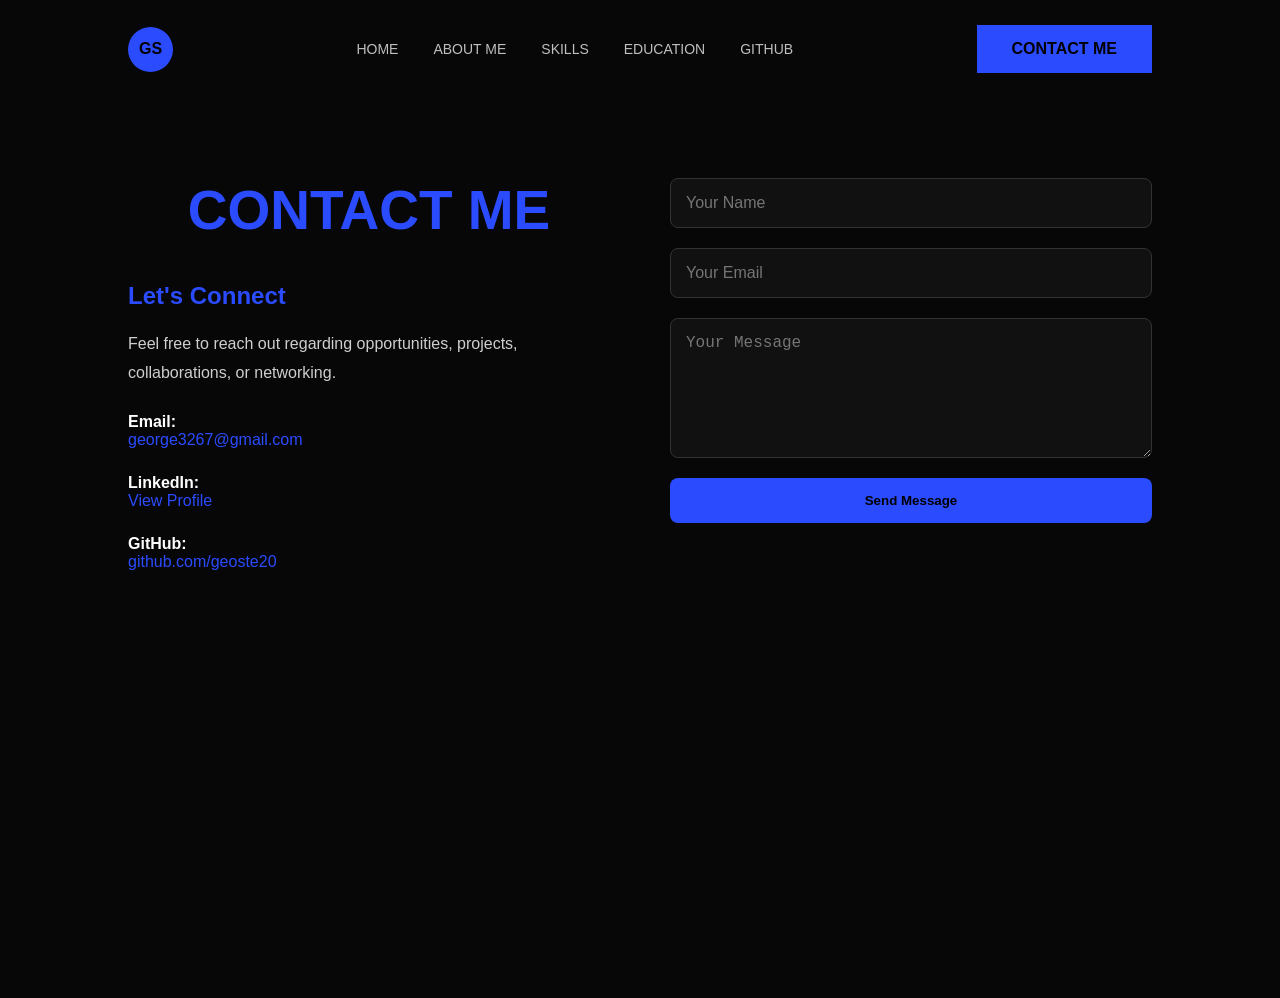
<file: contact.html>
<!DOCTYPE html>
<html lang="en">

<head>
    <meta charset="UTF-8">
    <meta name="viewport" content="width=device-width, initial-scale=1.0">
    <title>Contact Me | Giorgos Stefanis</title>
    <link rel="stylesheet" href="style.css">
</head>

<body>

    <header>
        <nav class="navbar">
            <a href="index.html" class="logo">GS</a>
            <button class="mobile-menu-toggle">Contact ☰</button>


            <ul class="nav-links">
                <li><a href="index.html">Home</a></li>
                <li><a href="about.html">About Me</a></li>
                <li><a href="skills.html">Skills</a></li>
                <li><a href="education.html">Education</a></li>
                <li><a href="https://github.com/geoste20" target="_blank">GitHub</a></li>
            </ul>

            <a href="contact.html" class="contact-btn">Contact Me</a>
        </nav>
    </header>

    <section class="contact-page">

        <div class="contact-container">
            <!-- Contact Information -->
            <div class="contact-info">

                <h1 class="page-title">CONTACT ME</h1>

                <h2>Let's Connect</h2>

                <p>
                    Feel free to reach out regarding opportunities,
                    projects, collaborations, or networking.
                </p>
                <!-- Contact Details -->
                <div class="contact-item">
                    <strong>Email:</strong><br>
                    <a href="mailto:george3267@gmail.com">
                        george3267@gmail.com
                    </a>
                </div>

                <div class="contact-item">
                    <strong>LinkedIn:</strong><br>
                    <a href="https://www.linkedin.com/in/giorgos-stefanis-4a9283195/" target="_blank">
                        View Profile
                    </a>
                </div>

                <div class="contact-item">
                    <strong>GitHub:</strong><br>
                    <a href="https://github.com/geoste20" target="_blank">
                        github.com/geoste20
                    </a>
                </div>

            </div>
            <!-- Contact Form -->
            <form class="contact-form" action="https://formsubmit.co/george3267@gmail.com" method="POST">
                <!-- Name Input -->
                <input type="text" name="name" placeholder="Your Name" required>
                <!-- Email Input -->
                <input type="email" name="email" placeholder="Your Email" required>
                <!-- Message Input -->
                <textarea name="message" rows="6" placeholder="Your Message" required></textarea>
                <!-- FormSubmit Configuration -->
                <input type="hidden" name="_subject" value="New Portfolio Contact Form Submission">

                <input type="hidden" name="_captcha" value="false">

                <input type="hidden" name="_next"
                    value="https://geoste20.github.io/Personal_Portfolio/contact.html?success=true">
                <!-- Submit Button -->

                <button type="submit">
                    Send Message
                </button>

            </form>
            <!-- Success Message -->
            <div id="success-message">
                Thank you! Your message has been sent successfully.
            </div>

        </div>

    </section>
    <script src="script.js"></script>
</body>

</html>
</file>
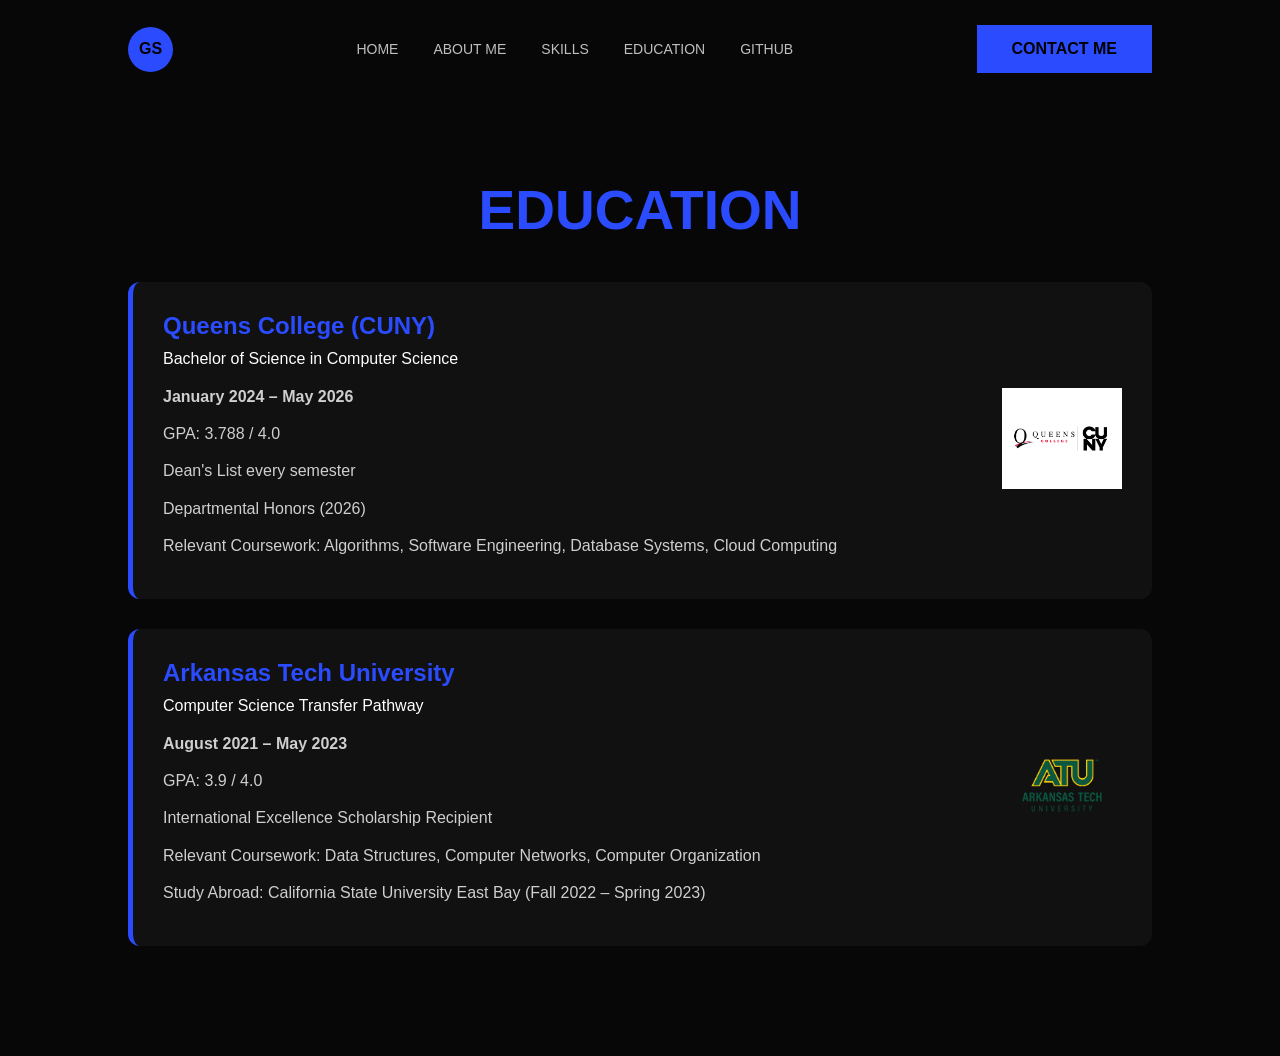
<file: education.html>
<!DOCTYPE html>
<html lang="en">

<head>
    <meta charset="UTF-8">
    <meta name="viewport" content="width=device-width, initial-scale=1.0">
    <title>Education | Giorgos Stefanis</title>
    <link rel="stylesheet" href="style.css">
</head>

<body>

    <header>
        <nav class="navbar">
            <a href="index.html" class="logo">GS</a>
            <button class="mobile-menu-toggle">Education ☰</button>


            <ul class="nav-links">
                <li><a href="index.html">Home</a></li>
                <li><a href="about.html">About Me</a></li>
                <li><a href="skills.html">Skills</a></li>
                <li><a href="education.html">Education</a></li>
                <li><a href="https://github.com/geoste20" target="_blank">GitHub</a></li>
            </ul>

            <a href="contact.html" class="contact-btn">Contact Me</a>
        </nav>
    </header>
    <!-- Education Section -->
    <section class="education-page">

        <h1 class="page-title">EDUCATION</h1>

        <!-- Queens College Education Card -->
        <div class="education-card">
            <!-- Queens College Information -->
            <div class="education-info">
                <h2>Queens College (CUNY)</h2>
                <h4>Bachelor of Science in Computer Science</h4>

                <p><strong>January 2024 – May 2026</strong></p>
                <p>GPA: 3.788 / 4.0</p>

                <p>Dean's List every semester</p>

                <p>Departmental Honors (2026)</p>

                <p>
                    Relevant Coursework: Algorithms, Software Engineering,
                    Database Systems, Cloud Computing
                </p>
            </div>

            <!-- Queens College Logo -->

            <div class="education-logo">
                <img src="images/queens-college.png" alt="Queens College Logo">
            </div>

        </div>

        <!-- Arkansas Tech Education Card -->
        <div class="education-card">
            <!-- Arkansas Tech Information -->

            <div class="education-info">
                <h2>Arkansas Tech University</h2>
                <h4>Computer Science Transfer Pathway</h4>

                <p><strong>August 2021 – May 2023</strong></p>

                <p>GPA: 3.9 / 4.0</p>

                <p>International Excellence Scholarship Recipient</p>

                <p>
                    Relevant Coursework: Data Structures,
                    Computer Networks, Computer Organization
                </p>

                <p>
                    Study Abroad: California State University East Bay
                    (Fall 2022 – Spring 2023)
                </p>
            </div>
            <!-- Arkansas Tech Logo -->

            <div class="education-logo">
                <img src="images/arkansas-tech.png" alt="Arkansas Tech University Logo">
            </div>

        </div>

    </section>
    <script src="script.js"></script>

</body>

</html>
</file>
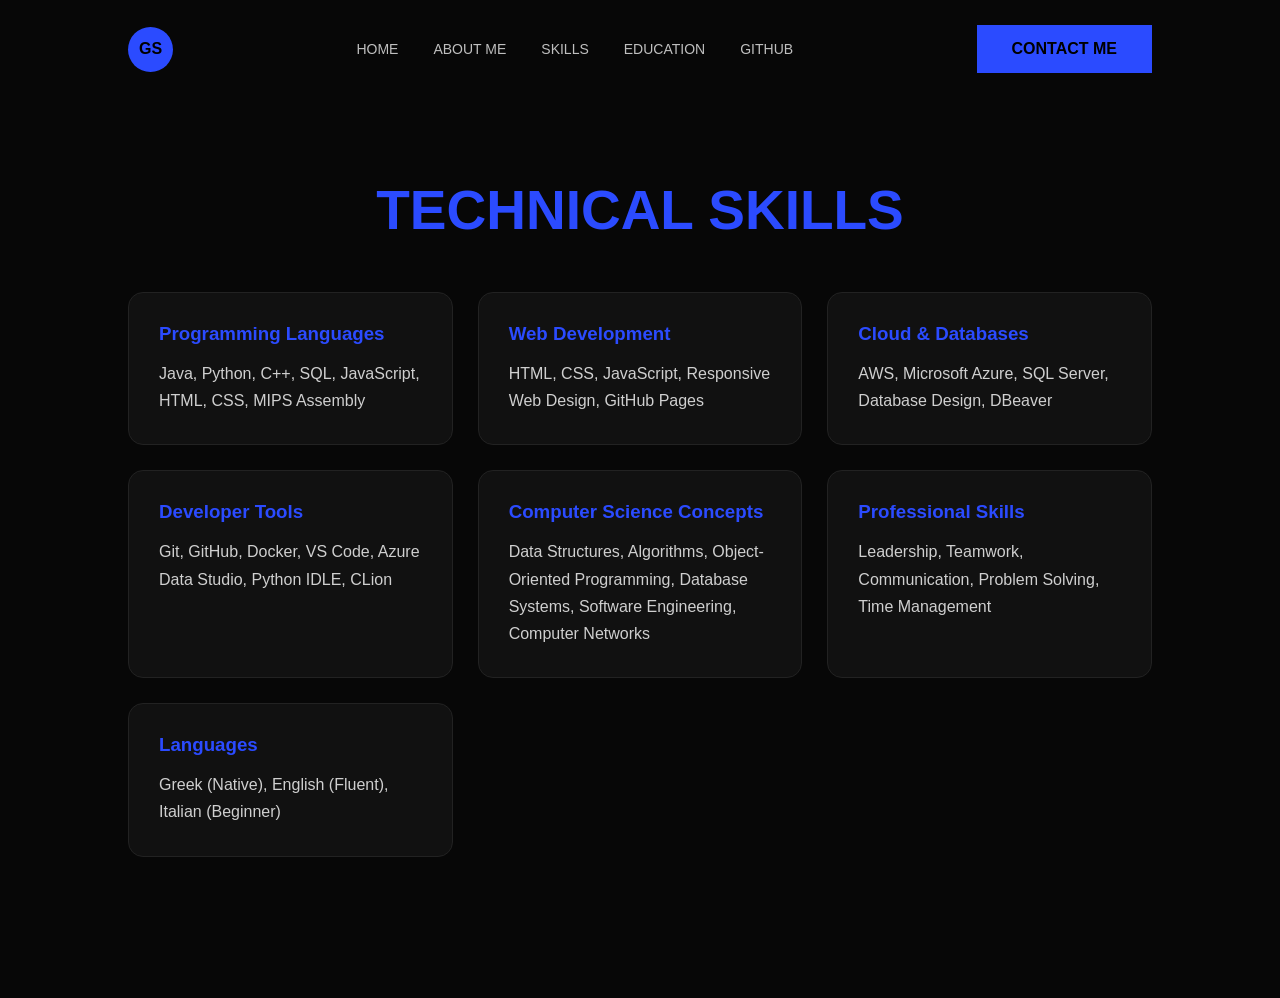
<file: skills.html>
<!DOCTYPE html>
<html lang="en">

<head>
    <meta charset="UTF-8">
    <meta name="viewport" content="width=device-width, initial-scale=1.0">
    <title>Skills | Giorgos Stefanis</title>
    <link rel="stylesheet" href="style.css">
</head>

<body>
    <!-- Navigation -->
    <header>
        <nav class="navbar">
            <a href="index.html" class="logo">GS</a>
            <button class="mobile-menu-toggle">Skills ☰</button>


            <ul class="nav-links">
                <li><a href="index.html">Home</a></li>
                <li><a href="about.html">About Me</a></li>
                <li><a href="skills.html">Skills</a></li>
                <li><a href="education.html">Education</a></li>
                <li><a href="https://github.com/geoste20" target="_blank">GitHub</a></li>
            </ul>

            <a href="contact.html" class="contact-btn">Contact Me</a>
        </nav>
    </header>

    <!-- Skills Section -->
    <section class="skills-page">

        <h1 class="page-title">TECHNICAL SKILLS</h1>

        <!-- Skills Grid -->
        <div class="skills-grid">

            <!-- Programming Languages -->
            <div class="skill-card">
                <h3>Programming Languages</h3>
                <p>Java, Python, C++, SQL, JavaScript, HTML, CSS, MIPS Assembly</p>
            </div>

            <!-- Web Development -->
            <div class="skill-card">
                <h3>Web Development</h3>
                <p>HTML, CSS, JavaScript, Responsive Web Design, GitHub Pages</p>
            </div>

            <!-- Cloud & Databases -->
            <div class="skill-card">
                <h3>Cloud & Databases</h3>
                <p>AWS, Microsoft Azure, SQL Server, Database Design, DBeaver</p>
            </div>

            <!-- Developer Tools -->
            <div class="skill-card">
                <h3>Developer Tools</h3>
                <p>Git, GitHub, Docker, VS Code, Azure Data Studio, Python IDLE, CLion</p>
            </div>

            <!-- Computer Science Concepts -->
            <div class="skill-card">
                <h3>Computer Science Concepts</h3>
                <p>Data Structures, Algorithms, Object-Oriented Programming, Database Systems, Software Engineering,
                    Computer Networks</p>
            </div>

            <!-- Professional Skills -->
            <div class="skill-card">
                <h3>Professional Skills</h3>
                <p>Leadership, Teamwork, Communication, Problem Solving, Time Management</p>
            </div>

            <!-- Languages -->
            <div class="skill-card">
                <h3>Languages</h3>
                <p>Greek (Native), English (Fluent), Italian (Beginner)</p>
            </div>

        </div>

    </section>
    <script src="script.js"></script>

</body>

</html>
</file>
<file: style.css>
/* Global Styles */

* {
    margin: 0;
    padding: 0;
    box-sizing: border-box;
}

body {
    background-color: #070707;
    color: white;
    font-family: Arial, sans-serif;
}


/* Navigation Bar */

.navbar {
    width: 80%;
    margin: auto;
    padding: 25px 0;
    display: flex;
    align-items: center;
    justify-content: space-between;
}


/* Logo Circle */

.logo {
    width: 45px;
    height: 45px;
    border-radius: 50%;
    background-color: #2b4bff;
    color: black;
    display: flex;
    align-items: center;
    justify-content: center;
    font-weight: bold;
    text-decoration: none;
}


/* Navigation Links Container */

.nav-links {
    list-style: none;
    display: flex;
    gap: 35px;
}


/* Navigation Link Styling */

.nav-links a {
    color: #bfbfbf;
    text-decoration: none;
    text-transform: uppercase;
    font-size: 14px;
}


/* Navigation Link Hover Effect */

.nav-links a:hover {
    color: #2b4bff;
}


/* Contact Button */

.contact-btn {
    background-color: #2b4bff;
    color: black;
    padding: 15px 35px;
    text-decoration: none;
    text-transform: uppercase;
    font-weight: bold;
}


/* Mobile Menu Button */

.mobile-menu-toggle {
    display: none;
    background: none;
    border: none;
    color: #2b4bff;
    font-size: 18px;
    font-weight: bold;
    cursor: pointer;
}

.mobile-menu-toggle {
    display: none;
    background: none;
    border: none;
    color: #2b4bff;
    font-size: 18px;
    font-weight: bold;
    cursor: pointer;
}


/* Home Page */

.home {
    min-height: 80vh;
    width: 80%;
    margin: 150px auto 0;
    display: flex;
    align-items: flex-start;
    gap: 120px;
}


/* Profile Image */

.home-image img {
    width: 390px;
    height: 490px;
    border-radius: 10px;
    object-fit: cover;
}


/* Home Text Content */

.home-content {
    max-width: 650px;
}


/* Introduction Text */

.intro {
    color: #2b4bff;
    font-size: 22px;
    font-weight: bold;
    margin-bottom: 15px;
}


/* Main Heading */

.home-content h1 {
    font-size: 58px;
    font-weight: 300;
    line-height: 1.2;
    margin-bottom: 30px;
}


/* Highlighted Text */

.home-content span {
    color: #2b4bff;
}


/* Description Paragraph */

.description {
    color: #bfbfbf;
    font-size: 17px;
    line-height: 1.8;
    margin-bottom: 35px;
}


/* Resume Download Button */

.download-btn {
    border: 2px solid #2b4bff;
    color: #2b4bff;
    padding: 14px 35px;
    text-decoration: none;
    text-transform: uppercase;
    font-weight: bold;
}


/* Download Button Hover Effect */

.download-btn:hover {
    background-color: #2b4bff;
    color: black;
}


/* About Page */


/* About page section */

.about-page {
    min-height: 100vh;
    padding: 80px 10%;
    background: #070707;
}


/* Highlighted text within About Me content */

.about-content strong {
    color: #2b4bff;
    font-weight: bold;
}


/* About page layout */

.about-container {
    display: flex;
    align-items: center;
    gap: 80px;
}


/* Profile image */

.about-image img {
    width: 520px;
    border-radius: 10px;
}


/* About Me content container */

.about-content {
    max-width: 700px;
}


/* About page heading */

.about-content h1 {
    font-size: 55px;
    color: #2b4bff;
    margin-bottom: 30px;
}


/* About page paragraph text */

.about-content p {
    color: #cfcfcf;
    line-height: 1.8;
    margin-bottom: 20px;
    font-size: 18px;
}


/* Skills Page */


/* Skills page section */

.skills-page {
    min-height: 100vh;
    padding: 80px 10%;
}


/* Skills grid layout */

.skills-grid {
    display: grid;
    grid-template-columns: repeat(auto-fit, minmax(320px, 1fr));
    gap: 25px;
    margin-top: 50px;
}


/* Individual skill card */

.skill-card {
    background: #111;
    border: 1px solid #222;
    border-radius: 15px;
    padding: 30px;
    transition: 0.3s;
}


/* Skill card hover effect */

.skill-card:hover {
    transform: translateY(-8px);
    border-color: #2b4bff;
}


/* Skill card heading */

.skill-card h3 {
    color: #2b4bff;
    margin-bottom: 15px;
}


/* Skill card description */

.skill-card p {
    color: #cfcfcf;
    line-height: 1.7;
}


/* Education Page */


/* Education page section */

.education-page {
    min-height: 100vh;
    padding: 80px 10%;
}


/* Education card layout */

.education-card {
    background: #111;
    border-left: 5px solid #2b4bff;
    border-radius: 12px;
    padding: 30px;
    margin-bottom: 30px;
    display: flex;
    justify-content: space-between;
    align-items: center;
    gap: 40px;
}


/* Education information section */

.education-info {
    flex: 1;
}


/* School name */

.education-info h2 {
    color: #2b4bff;
    margin-bottom: 10px;
}


/* Degree title */

.education-info h4 {
    margin-bottom: 15px;
    font-weight: 400;
}


/* Education details */

.education-info p {
    color: #cfcfcf;
    line-height: 1.7;
    margin-bottom: 10px;
}


/* School logo */

.education-logo img {
    width: 120px;
    height: auto;
    object-fit: contain;
    transition: 0.3s ease;
}


/* Contact Page */


/* Contact page section */

.contact-page {
    min-height: 100vh;
    padding: 80px 10%;
}


/* Contact page layout */

.contact-container {
    display: flex;
    gap: 60px;
    align-items: flex-start;
}


/* Contact information section */

.contact-info {
    flex: 1;
}


/* Contact section heading */

.contact-info h2 {
    color: #2b4bff;
    margin-bottom: 20px;
}


/* Contact description text */

.contact-info p {
    color: #cfcfcf;
    line-height: 1.8;
    margin-bottom: 25px;
}


/* Individual contact item */

.contact-item {
    margin-bottom: 25px;
}


/* Contact links */

.contact-item a {
    color: #2b4bff;
    text-decoration: none;
}


/* Contact form layout */

.contact-form {
    flex: 1;
    display: flex;
    flex-direction: column;
    gap: 20px;
    margin-top: 0;
}


/* Form input fields */

.contact-form input,
.contact-form textarea {
    background: #111;
    border: 1px solid #333;
    color: white;
    padding: 15px;
    border-radius: 8px;
    font-size: 16px;
}


/* Input focus effect */

.contact-form input:focus,
.contact-form textarea:focus {
    outline: none;
    border-color: #2b4bff;
}


/* Submit button */

.contact-form button {
    background: #2b4bff;
    color: black;
    border: none;
    padding: 15px;
    border-radius: 8px;
    font-weight: bold;
    cursor: pointer;
}


/* Submit button hover effect */

.contact-form button:hover {
    opacity: 0.9;
}


/* Success message displayed after form submission */

#success-message {
    display: none;
    margin-top: 20px;
    padding: 15px;
    background-color: #111;
    border: 1px solid #2b4bff;
    border-radius: 8px;
    color: white;
    text-align: center;
}


/* Page title styling */

.page-title {
    font-size: 55px;
    color: #2b4bff;
    margin-bottom: 40px;
    text-align: center;
}


/* Mobile Responsive Design */

@media (max-width: 768px) {
    /* Stack major page sections vertically */
    .navbar,
    .home,
    .about-container,
    .contact-container,
    .education-card {
        flex-direction: column;
        width: 90%;
        gap: 30px;
        text-align: center;
        align-items: center;
    }
    /* Mobile navigation layout */
    .nav-links {
        flex-direction: column;
        gap: 15px;
    }
    /* Responsive images */
    .home-image img,
    .about-image img {
        width: 100%;
        height: auto;
    }
    /* Smaller headings for mobile screens */
    .home-content h1,
    .about-content h1,
    .page-title {
        font-size: 38px;
    }
    /* Mobile button spacing */
    .contact-btn,
    .download-btn {
        display: inline-block;
        margin-top: 15px;
    }
    /* Center contact form on mobile */
    .contact-form {
        width: 100%;
        max-width: 500px;
        margin: 0 auto;
    }
    /* Show mobile menu button */
    .mobile-menu-toggle {
        display: block;
    }
    /* Hide navigation links until menu is opened */
    .nav-links {
        display: none;
        flex-direction: column;
        width: 100%;
        margin-top: 15px;
        background: #111;
        padding: 15px;
        border-radius: 10px;
    }
    /* Display navigation links when menu is active */
    .nav-links.active {
        display: flex;
    }
}
</file>
